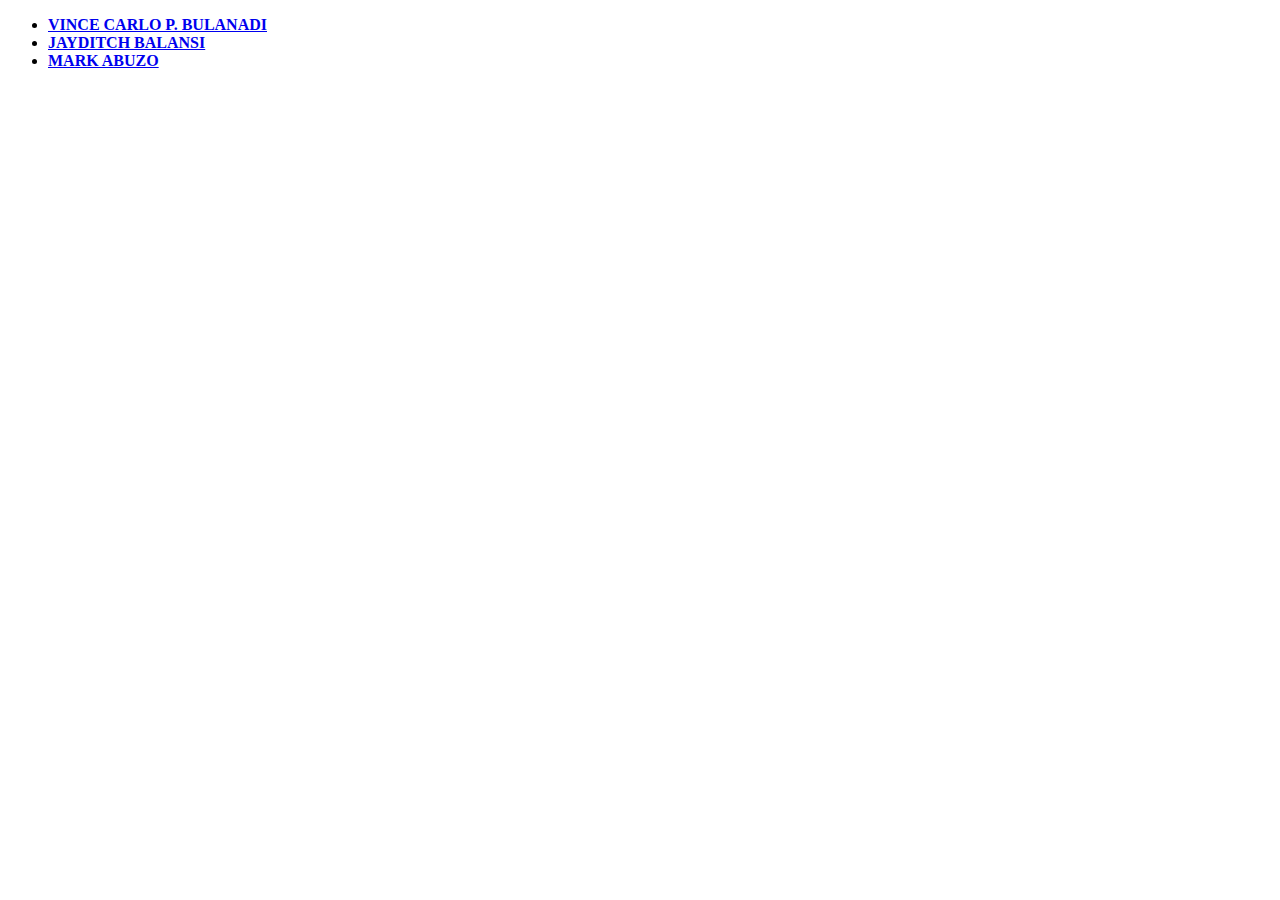
<file: index.html>
<!DOCTYPE html>
<html lang="en">
<head>
	<title>Homepage</title>
	<meta charset="utf-8">
</head>
<body>
	<ul>
		<li><a href="..\Group10\Vince folder\bulanadi.html"><b>VINCE CARLO P. BULANADI</b></a></li>
		<li><a href="..\Group10\Jayditch folder\balansi.html"><b>JAYDITCH BALANSI</b></a></li>
		<li><a href="..\Group10\Mark folder\abuzo.html"><b>MARK ABUZO</b></a></li>
	</ul>
</body>
</html>
</file>
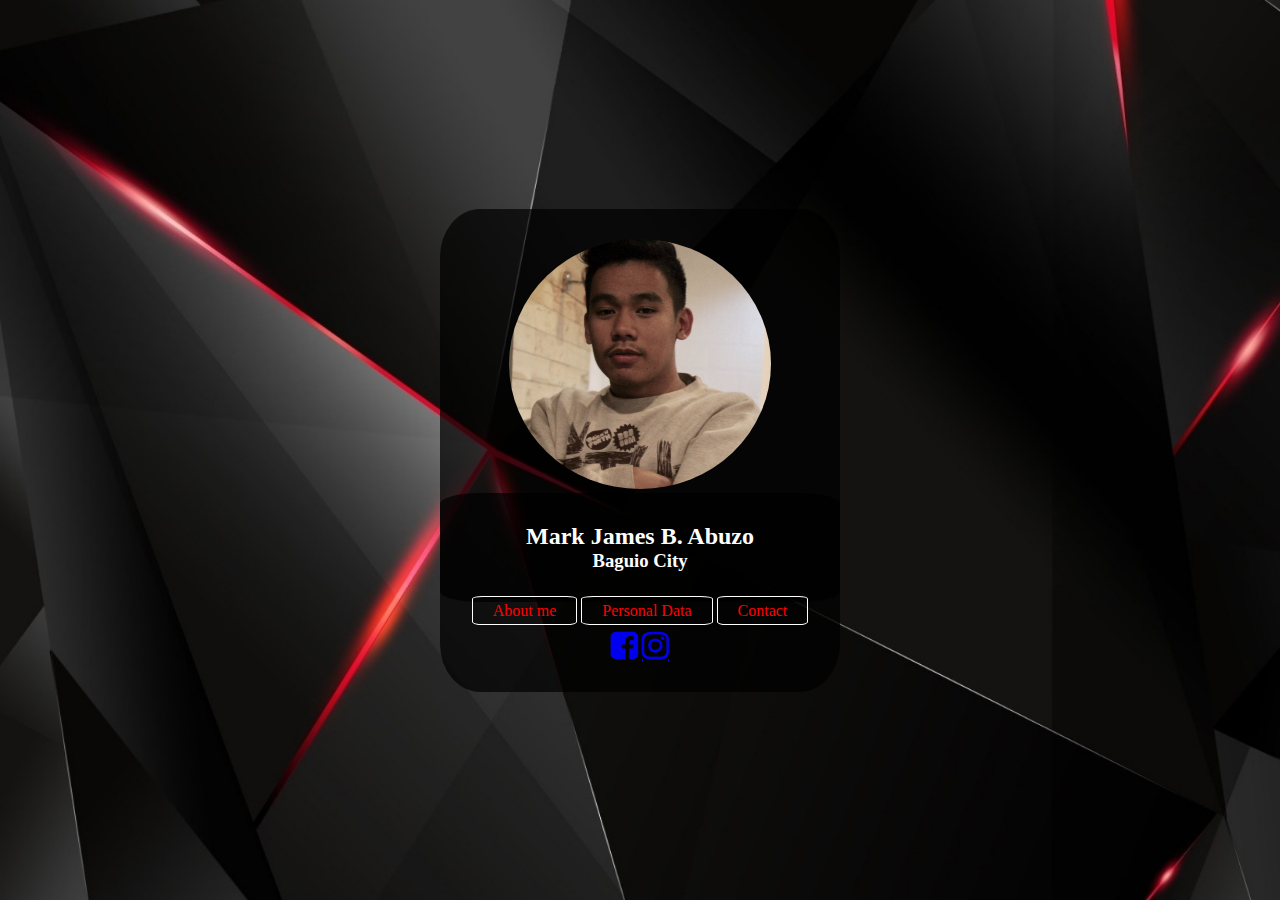
<file: Mark folder/abuzo.html>
<!DOCTYPE html>
<html>
<head>
<title>Mark Website</title>
<link rel="stylesheet" type = "text/css" href = "styles/style.css">
<link rel="stylesheet" type = "text/css" href = "https://stackpath.bootstrapcdn.com/font-awesome/4.7.0/css/font-awesome.min.css">
<div class = "BgImage">
	<div class = "profile">
		<img src = "img/mark.jpg" >
		<div class = "profile text">
			<h2> Mark James B. Abuzo </h2>
			<h3> Baguio City </h3>
		</div>
</head>
<body>
<header>
	<div class = "main">
		<ul>
			<li><a href="pages/AboutMe.html"> About me </a></li>
			<li><a href="pages/personalData.html"> Personal Data </a></li>
			<li><a href="pages/contact.html"> Contact </a></li> 
		</ul>
	</div>
	<div class = "profleFonts">
		<a href="https://www.facebook.com/tafflayer"<i class="fa fa-facebook-square fa-2x"> </i>
		</a>
		<a href="https://www.instagram.com/tafflayer"<i class="fa fa-instagram fa-2x"> </i>
		</a>
	</div>
</header>	
</body>
</html>
</file>
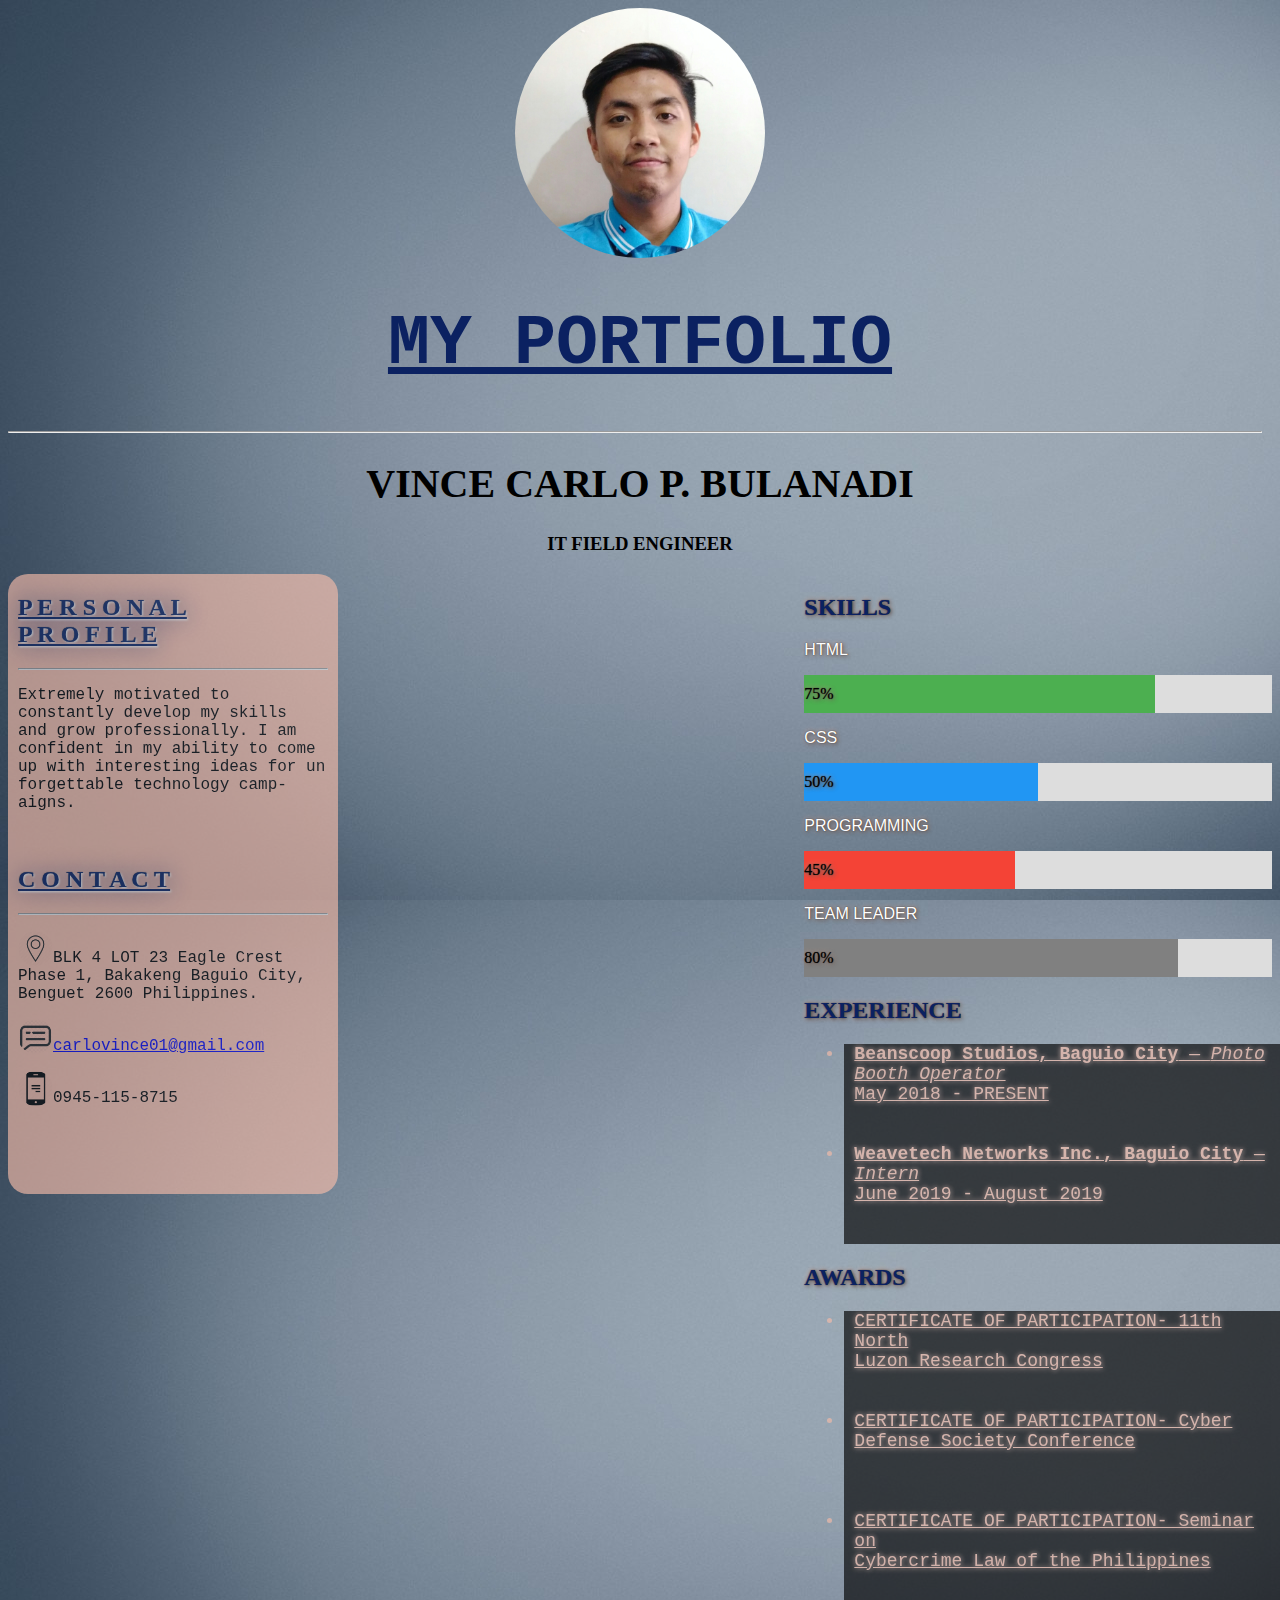
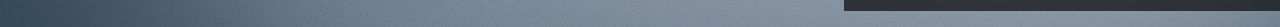
<file: Vince folder/bulanadi.html>
<!DOCTYPE html>
<html lang="en">
<head>

	<title>My Portfolio</title>
	<meta charset="utf-8">
	<link rel="stylesheet" type="text/css" href="styles/formal.css">
</head>	
<body>
<div class="mainTop" id="Main">
		<img src="images/profilepic.png" alt="MyPhoto" width="150" height="120"> 
	</div>
	<div class="myport">
	<h1>MY PORTFOLIO</h1>
	</div>

	<hr>

<div class="Name" id="myName">
	<h1>VINCE CARLO P. BULANADI</h1>
	</div>

	<div class="profession" id="position">
		<h3>IT FIELD ENGINEER</h3>
		</div>
<div class="row">
   <div class="left">
<div class="personal" id="profile">
	<h2>P E R S O N A L<br>P R O F I L E</h2>
</div>
		<hr>
<div id="perpro">
	<p>Extremely motivated to<br>
		constantly develop my skills<br>
		and grow professionally. I am <br>
		confident in my ability to come<br>up
		with interesting ideas for un
		forgettable technology camp-<br>aigns.</p>
	</div>
<br>
	<div class="personal">
	<h2>C O N T A C T</h2>
</div>

		<hr>
<p id="loc"><img src="images/locationLogo.png" alt="Location" id="locimg"><br>BLK 4 LOT 23 Eagle Crest Phase 1, Bakakeng Baguio City,<br> Benguet 2600 Philippines.</p>

<p id="mes"><img src="images/messageLogo.png" alt="Message" id="mesimg"><br> <a href="carlovince01@gmail.com">carlovince01@gmail.com</a></p>

<p id="img"><img src="images/contactLogo.png" alt="Contact" id="imgico"><br>0945-115-8715</p>
</div>
  <div class="column">
    <h2>SKILLS</h2>
<div id="skill">
	<p class="skillsName">HTML</p>
<div class="container">
  <div class="skills html">75%</div>
</div>

<p class="skillsName">CSS</p>
<div class="container">
  <div class="skills css">50%</div>
</div>

<p class="skillsName">PROGRAMMING</p>
<div class="container">
  <div class="skills prog">45%</div>
</div>

<p class="skillsName">TEAM LEADER</p>
<div class="container">
  <div class="skills lead">80%</div>
  </div>
   </div>
</div>
  <div class="column">
    <h2>EXPERIENCE</h2>
    <ul>
  			<li class="exp"><b>Beanscoop Studios, Baguio City</b> — <i>Photo Booth Operator</i>
					<br>May 2018 - PRESENT
			</li>

			<li class="exp"><b>Weavetech Networks Inc., Baguio City</b> — <i>Intern</i>
					<br>June 2019 - August 2019
			</li>

		</ul>
	<h2>AWARDS</h2>
    <ul>
  			<li class="exp">CERTIFICATE OF PARTICIPATION- 11th North<br> Luzon Research Congress
			</li>

		<li class="exp">CERTIFICATE OF PARTICIPATION- Cyber Defense Society Conference
			</li>

		<li class="exp">CERTIFICATE OF PARTICIPATION- Seminar on<br> Cybercrime Law of the Philippines
			</li>
		</ul>	
  </div>
</div>
</body>
</html>
</file>
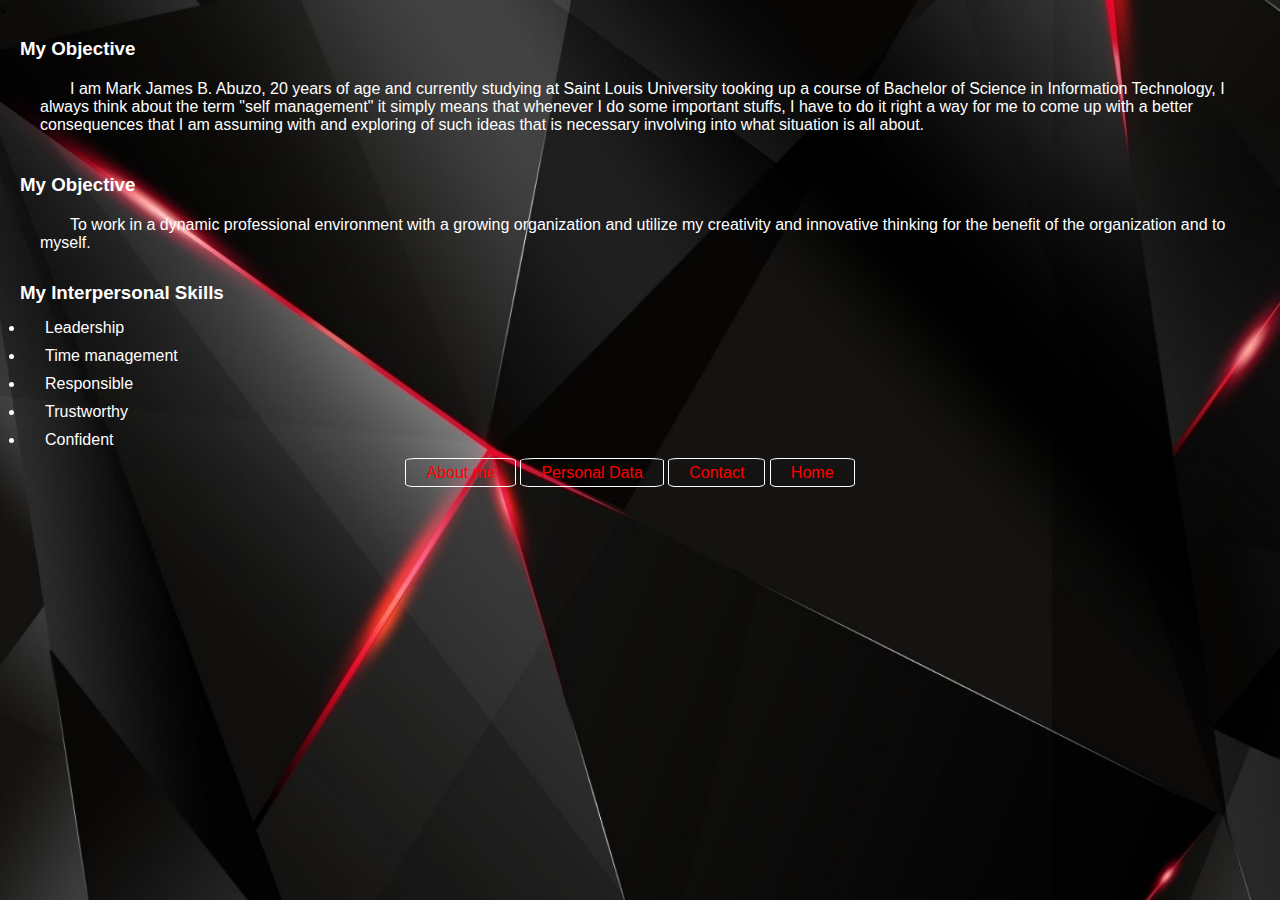
<file: Mark folder/pages/AboutMe.html>
<!DOCTYPE html>
<html>
<head>
	<title> About Me </title>
	<link rel="stylesheet" type = "text/css" href = "../styles/AboutMe.css">
<div class = "BgImage" >s
	<div class = "About">
	<h3>My Objective</h3>
		<div class = "About1">
			<p>I am Mark James B. Abuzo, 20 years of age and currently studying at Saint Louis University tooking up a course of Bachelor of Science in Information Technology, I always think about the term "self management" it simply means that whenever I do some important stuffs, I have to do it right a way for me to come up with a better consequences that I am assuming with and exploring of such ideas that is necessary involving into what situation is all about. </p>
		</div>
	</div>
	<div class = "MyObjective">
	<h3>My Objective</h3>
		<div class = "MyObjective1">
			<p>To work in a dynamic professional environment with a growing organization and utilize my creativity and innovative thinking for the benefit of the organization and to myself.</p>
		</div>
	<div class = "Skills">
	<h3>My Interpersonal Skills </h3>
		<div class = "InterSkills">
			<ul>
				  <li>Leadership</li>
				  <li>Time management</li>
				  <li>Responsible</li>
				  <li>Trustworthy</li>
				  <li>Confident</li>
			</ul> 
		</div>
	<div class = "main">
			<ul>
				<li><a href="../pages/AboutMe.html"> About me </a></li>
				<li><a href="../pages/personalData.html"> Personal Data </a></li>
				<li><a href="../pages/contact.html"> Contact </a></li>
				<li><a href="../abuzo.html"> Home </a></li>
			</ul>
		</div>
	</div>
</div>
</div>
</head>
</html>
</file>
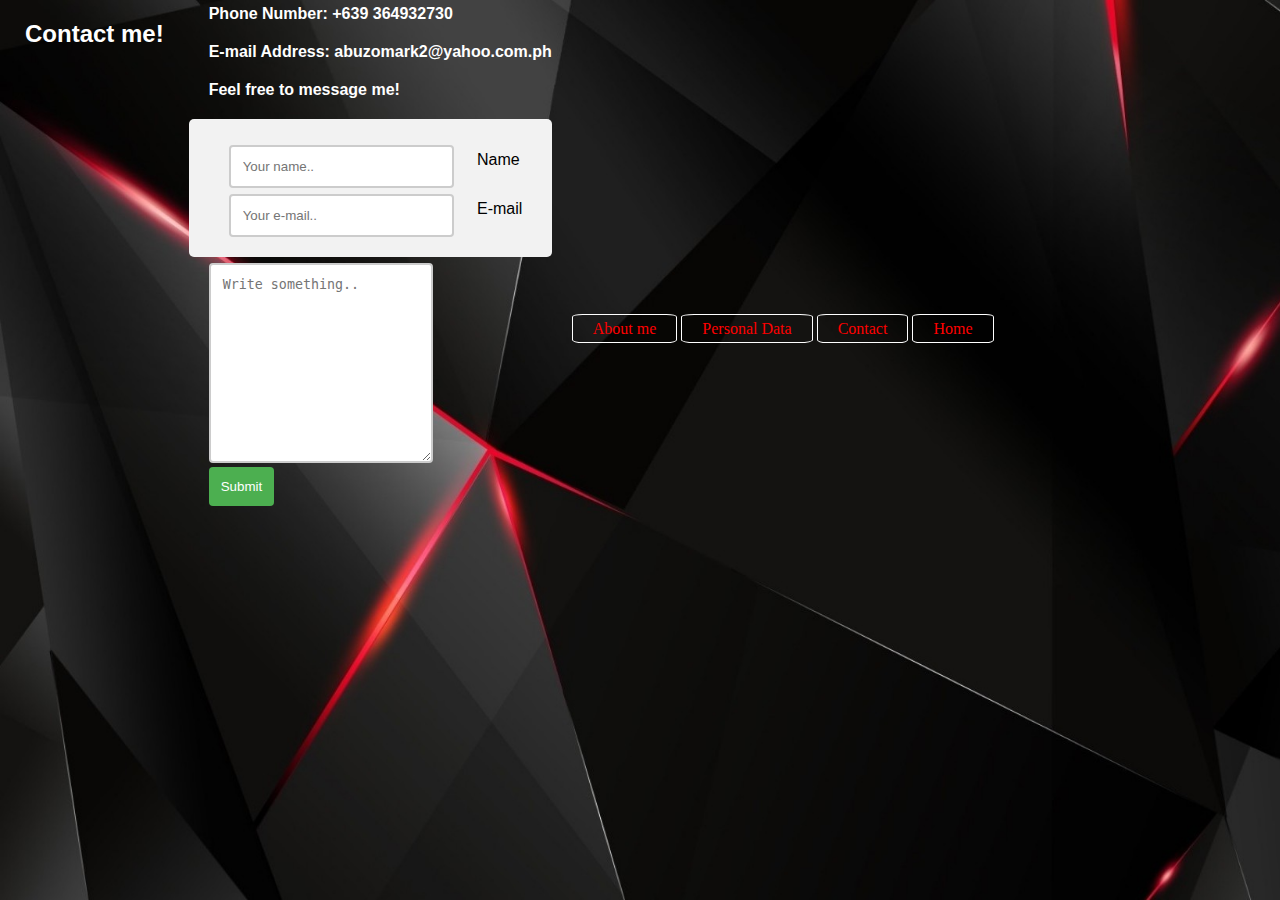
<file: Mark folder/pages/contact.html>
<!DOCTYPE html>
<html>
<head>
  <title>Contact</title>
  <link rel="stylesheet" type = "text/css" href = "../styles/contact.css">
<div class = "BgImage">
<h2>Contact me!</h2>
	<div class = "ctext">
		<p> <b> Phone Number: +639 364932730</b> </p>
		<p> <b> E-mail Address: abuzomark2@yahoo.com.ph</b> </p>
		<p> <b> Feel free to message me!</b> </p>
<div class = "bg">
<div class="container">
	<form action="/action_page.php">
  		<div class="row">
    		<div class="col-25">
      			<label for="fname">Name</label>
    		</div>
    	<div class="col-75">
      		<input type="text" id="fname" name="firstname" placeholder="Your name..">
    	</div>
  	</div>
  		<div class="row">
    		<div class="col-25">
      			<label for="e-mail">E-mail</label>
    		</div>
    		<div class="col-75">
      			<input type="text" id="e-mail" name="e-mail" placeholder="Your e-mail..">
    		</div>
  		</div>
 
  </div>
		<div class="row">
    		<div class="col-25">
    		</div>
		<div class="col-75">
      		<textarea id="subject" name="subject" placeholder="Write something.." style="height:200px"></textarea>
    	</div>
  </div>
  		<div class="row">
    		<input type="submit" value="Submit">
  		</div>
  </form>
</div>
</div>
<div class = "main">
    <ul>
      <li><a href="../pages/AboutMe.html"> About me </a></li>
      <li><a href="../pages/personalData.html"> Personal Data </a></li>
      <li><a href="../pages/contact.html"> Contact </a></li>
      <li><a href="../abuzo.html"> Home </a></li>
    </ul>
  </div>
</body>
</html>
</file>
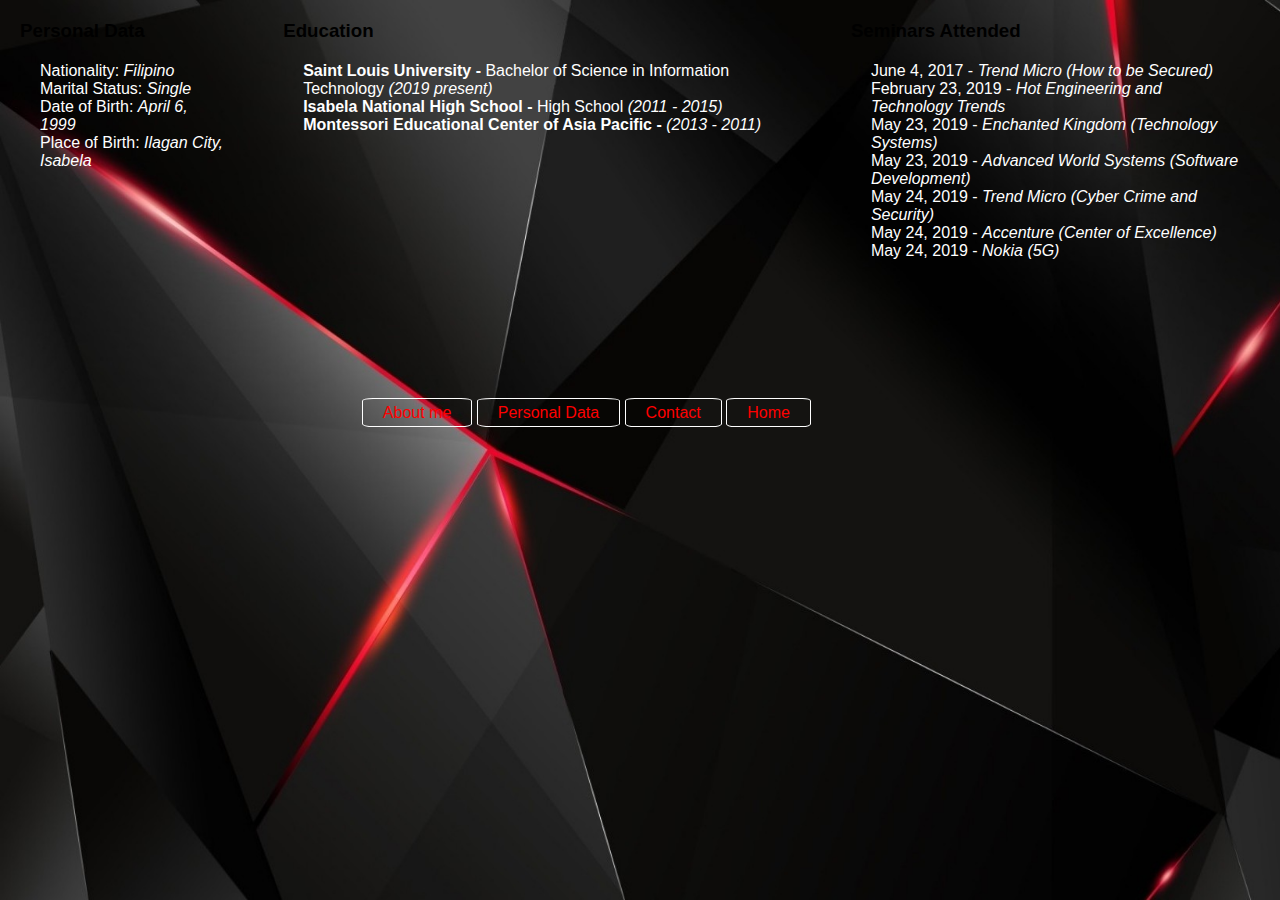
<file: Mark folder/pages/PersonalData.html>
<!DOCTYPE html>
<html>
<head>
	<title> Personal Data </title>
	<link rel="stylesheet" type = "text/css" href = "../styles/PersonalData.css">
<div class = "BgImage">
	<div class = "profileText">
		<h3>Personal Data </h3>
			<div class = "data">
			<p> Nationality:  <i>Filipino</i><br>
				 Marital Status:  <i>Single</i><br>
			 	Date of Birth: <i> April 6, 1999</i><br>
			 	Place of Birth: <i> Ilagan City, Isabela</i><br>
			</p>
		</div>
	</div>
	<div class = "profileText">
		<h3> Education </h3>
		<div class = "data">
			<p> <b>Saint Louis University - </b>  Bachelor of Science in Information Technology <i> (2019 present) </i><br>
				<b>Isabela National High School - </b> High School <i>(2011 - 2015)</i><br>
				<b>Montessori Educational Center of Asia Pacific - </b> <i>(2013 - 2011)</i> 
			</p>
		</div>
		<div class = "main">
		<ul>
			<li><a href="../pages/AboutMe.html"> About me </a></li>
			<li><a href="../pages/personalData.html"> Personal Data </a></li>
			<li><a href="../pages/contact.html"> Contact </a></li>
			<li><a href="../abuzo.html"> Home </a></li>
		</ul>
	</div>
	</div>
	<div class = "profileText">

		<h3> Seminars Attended </h3>
			<div class = "data">
				<p> June 4, 2017 - <i>Trend Micro (How to be Secured)</i>  <br>
					February 23, 2019 - <i>Hot Engineering and Technology Trends</i>  <br>
					May 23, 2019 - <i>Enchanted Kingdom (Technology Systems) </i>  <br>
				    May 23, 2019 - <i>Advanced World Systems (Software Development) </i>  <br>
				    May 24, 2019 - <i>Trend Micro (Cyber Crime and Security) </i>  <br>
				    May 24, 2019 - <i>Accenture (Center of Excellence) </i>  <br>
				    May 24, 2019 - <i>Nokia (5G) </i>
				</p>
</div>
</div>
</head>
</html>
</file>
<file: Mark folder/styles/style.css>
*{
	padding: 0;
	margin: 0;
}

.BgImage{
	width: 100%;
	height: 100vh ;
	background-image: url("../img/bg.jpg");
	background-size: cover;
	display: flex;
	align-items: center;
	justify-content: center;
	text-align: center;
	color: white;
}

img{
	height: 250px;
	border-radius: 50%;
}

.profile{
	width: 400px;
	background-color: rgba(0,0,0,0.7);
	padding: 30px 0;
	border-radius: 10%;
}

ul{
	float: center;
	list-style-type: none;
}

ul li{
	display: inline-block;
}

ul li a{
	text-decoration: none;
	color: red;
	padding : 5px 20px;
	border: 1px solid #fff;
	transition: 0.6s ease;
	border-radius: 10%;
}

ul li a:hover{
	background-color: #fff;
	color : #000;
}

.main{
	margin-bottom: 10px;
}

i{
	color: green;
}
</file>
<file: Vince folder/styles/formal.css>
body{
	background-image: url(../images/background.jpg);
}
	
img{
  width:250px;
  height:250px;
  border-radius: 100%;
  display: block;
  margin-left: auto;
  margin-right: auto;
}

div.myport{
	text-align:center;
	font-family: Courier New;
	text-decoration: underline;
	font-size: 35px;
	 color:#0B2161;
}
	
div.myport:hover, div.myport:active {
	text-shadow: 5px 2px 5px #F5BCA9;

}

div.Name{
	text-align:center;
	font-family: Arial Narrow;
	font-size: 20px;
}

div.profession{
	text-align:center;
	font-family: Arial Narrow;
}

div.skills{
	text-align:left;
	font-family: Arial Narrow;
}

.personal{
	font-family: Arial Narrow;
	text-decoration: underline;
	color:#0B2161;
	text-shadow: 1px 1px 2px white, 0 0 25px #0B2161, 0 0 1px black;

}

hr{
	display: block;
  margin-top: 0.5em;
  margin-bottom: 0.5em;
  margin-left: auto;
  margin-right:10px;
  border-style: inset;
  border-width: 1px;
}

#locimg{
	float:left;
	width:35px;
	height:35px;
}
#mesimg{
	float:left;
	width:35px;
	height:35px;

}

#imgico{
	float:left;
	width:35px;
	height:35px;
}
#perpro{
	font-family: Courier New;

}

#loc{
	font-family: Courier New;
}

#mes{
	font-family: Courier New;
	
}

#img{
	font-family: Courier New;
}

div.left{
	float: left;
	width: 300px;
	background-color: #F5BCA9;
	border-radius: 20px;
  	padding-top: -15px;
  	padding-left: 10px;
  	width: 330px;
  	height: 620px;
  	opacity:0.65; 
}

div.left:hover, div.left:active{
	box-shadow: 10px 10px 3px grey;	
}

div.middle{
	width: auto;
	height: auto;
}

.column{
	float: right;
	padding-right: auto;
	width: 37%;
	font-family: Arial Narrow;
	color:#0B2161;
	text-shadow: 1px 1px 4px #2E2E2E, 0 0 5px #F5BCA9, 0 0 1px black;

}

.exp{
	font-family: Courier New;
	text-decoration: underline;
	color:#F5BCA9;
	background-color: black;
	border-radius: 0px;
  	padding-top: -15px;
  	padding-left: 10px;
  	width: 440px;
  	height: 100px;
  	opacity:0.65;
  	font-size: 18px;
}

.skillsName{
	font-family: Arial;
	color:white;
}
* {box-sizing: border-box}

.container {
  width: auto;
  background-color: #ddd;
}

.skills {
  text-align: right;
  padding-top: 10px;
  padding-bottom: 10px;
  color: black;
}

.html {width: 75%; background-color: #4CAF50;}
.css {width: 50%; background-color: #2196F3;}
.prog {width: 45%; background-color: #f44336;}
.lead {width: 80%; background-color: #808080;}
}
</file>
<file: Mark folder/styles/AboutMe.css>
*{
	padding: 0;
	margin: 0;
}

.BgImage{
	width: 100%;
	height: 100vh ;
	background-image: url("../img/bg.jpg");
	background-size: cover;	
}

.About{
	color: white;
	padding-left: 20px;
	padding-right: 20px;
	padding-top: 20px;
	font-family: "Comic Sans Ms", cursive, sans-serif;

}
.About1 {
	text-indent: 30px;
	color: white;
	padding-bottom: 20px;
	padding-left: 20px;
	padding-right: 20px;
	padding-top: 20px;
}

.MyObjective{
	color: white;
	padding-left: 20px;
	padding-bottom: 20px;
	padding-right: 20px;
	padding-top: 20px;
	font-family: "Comic Sans Ms", cursive, sans-serif;

}
.MyObjective1 {
	text-indent: 30px;
	color: white;
	padding-bottom: 20px;
	padding-left: 20px;
	padding-right: 20px;
	padding-top: 20px;

}

.Skills{
	color: white;
	padding-bottom: 20px;
	padding-right: 20px;
	padding-top: 10px;
}
.InterSkills ul {
	text-indent: 20px;
	padding-bottom: 10px;
	padding-left: 5px;
	padding-right: 5px;
	padding-top: 10px;
}

.InterSkills ul li {
	padding-bottom: 5px;
	padding-top: 5px;
}

.main ul li {
	color: white;
}

.main ul{
	float: center;
	list-style-type: none;
	text-align: center;
}

.main ul li{
	display: inline-block;
}

.main ul li a{
	text-decoration: none;
	color: red;
	padding : 5px 20px;
	border: 1px solid #fff;
	transition: 0.6s ease;
	border-radius: 10%;
	
}

.main ul li a:hover{
	background-color: #fff;
	color : #000;
}
</file>
<file: Mark folder/styles/contact.css>
*{
	padding: 0;
	margin: 0;
	box-sizing: border-box;
}

.BgImage{
	width: 100%;
	height: 100vh ;
	background-image: url("../img/bg.jpg");
	background-size: cover;
	display: flex;
}


h2 {
	color: white;
	text-indent: 20px;
	padding-bottom: 20px;
	padding-left: 5px;
	padding-right: 20px;
	padding-top: 20px;
	font-family: "Comic Sans Ms", cursive, sans-serif;
}

.ctext {
	text-indent: 20px;
	padding-left: 5px;
	padding-right: 20px;
	padding-top: 5px;
	font-family: "Comic Sans Ms", cursive, sans-serif;
}
.ctext p  {
	padding-bottom: 20px;
}

input[type=text], select, textarea {
  width: 100%;
  padding: 12px;
  border: 2px solid #ccc;
  border-radius: 4px;
  resize: vertical;
}

label {
	padding-bottom: 6px;
	padding-left: 6px;
	padding-right: 6px;
	padding-top: 6px;
    white-space: pre;
}

input[type=submit] {
  background-color: #4CAF50;
  color: white;
  padding: 12px ;
  border: none;
  border-radius: 4px;
  cursor: pointer;
  float: left 12px;
}

input[type=submit]:hover {
  background-color: white;
}

.container {
  border-radius: 5px;
  background-color: #f2f2f2;
  padding: 20px;
}

.col-25 {
  float: right;
  width: 25%;
  margin-top: 12px;
}

.col-75 {
  float: left;
  width: %;
  margin-top: 6px;
}


.row:after {
  content: "";
  display: table;
  clear: both;
}

p{
	color: white;
}

}
.main ul li {
	color: white;
}

.main ul{
	float: center;
	list-style-type: none;
	text-align: center;
	padding-top: 320px;
}

.main ul li{
	display: inline-block;
}

.main ul li a{
	text-decoration: none;
	color: red;
	padding : 5px 20px;
	border: 1px solid #fff;
	transition: 0.6s ease;
	border-radius: 10%;
	
}

.main ul li a:hover{
	background-color: #fff;
	color : #000;
}
</file>
<file: Mark folder/styles/PersonalData.css>
*{
	padding: 0;
	margin: 0;
}

.BgImage{
	width: 100%;
	height: 100vh ;
	background-image: url("../img/bg.jpg");
	background-size: cover;
	display: flex;
}
p{
	color: white;
}

.profileText{
	font-family: "Comic Sans Ms",cursive, sans-serif;
	padding-left: 20px;
	padding-bottom: 20px;
	padding-right: 20px;
	padding-top: 20px;
}
.data {
	padding-left: 20px;
	padding-bottom: 20px;
	padding-right: 20px;
	padding-top: 20px;
}

.main ul li {
	color: white;
}

.main ul{
	float: right;
	list-style-type: none;
	text-align: center;
	padding-top: 250px;
}

.main ul li{
	display: inline-block;
}

.main ul li a{
	text-decoration: none;
	color: red;
	padding : 5px 20px;
	border: 1px solid #fff;
	transition: 0.6s ease;
	border-radius: 10%;
	
}

.main ul li a:hover{
	background-color: #fff;
	color : #000;
}
</file>
